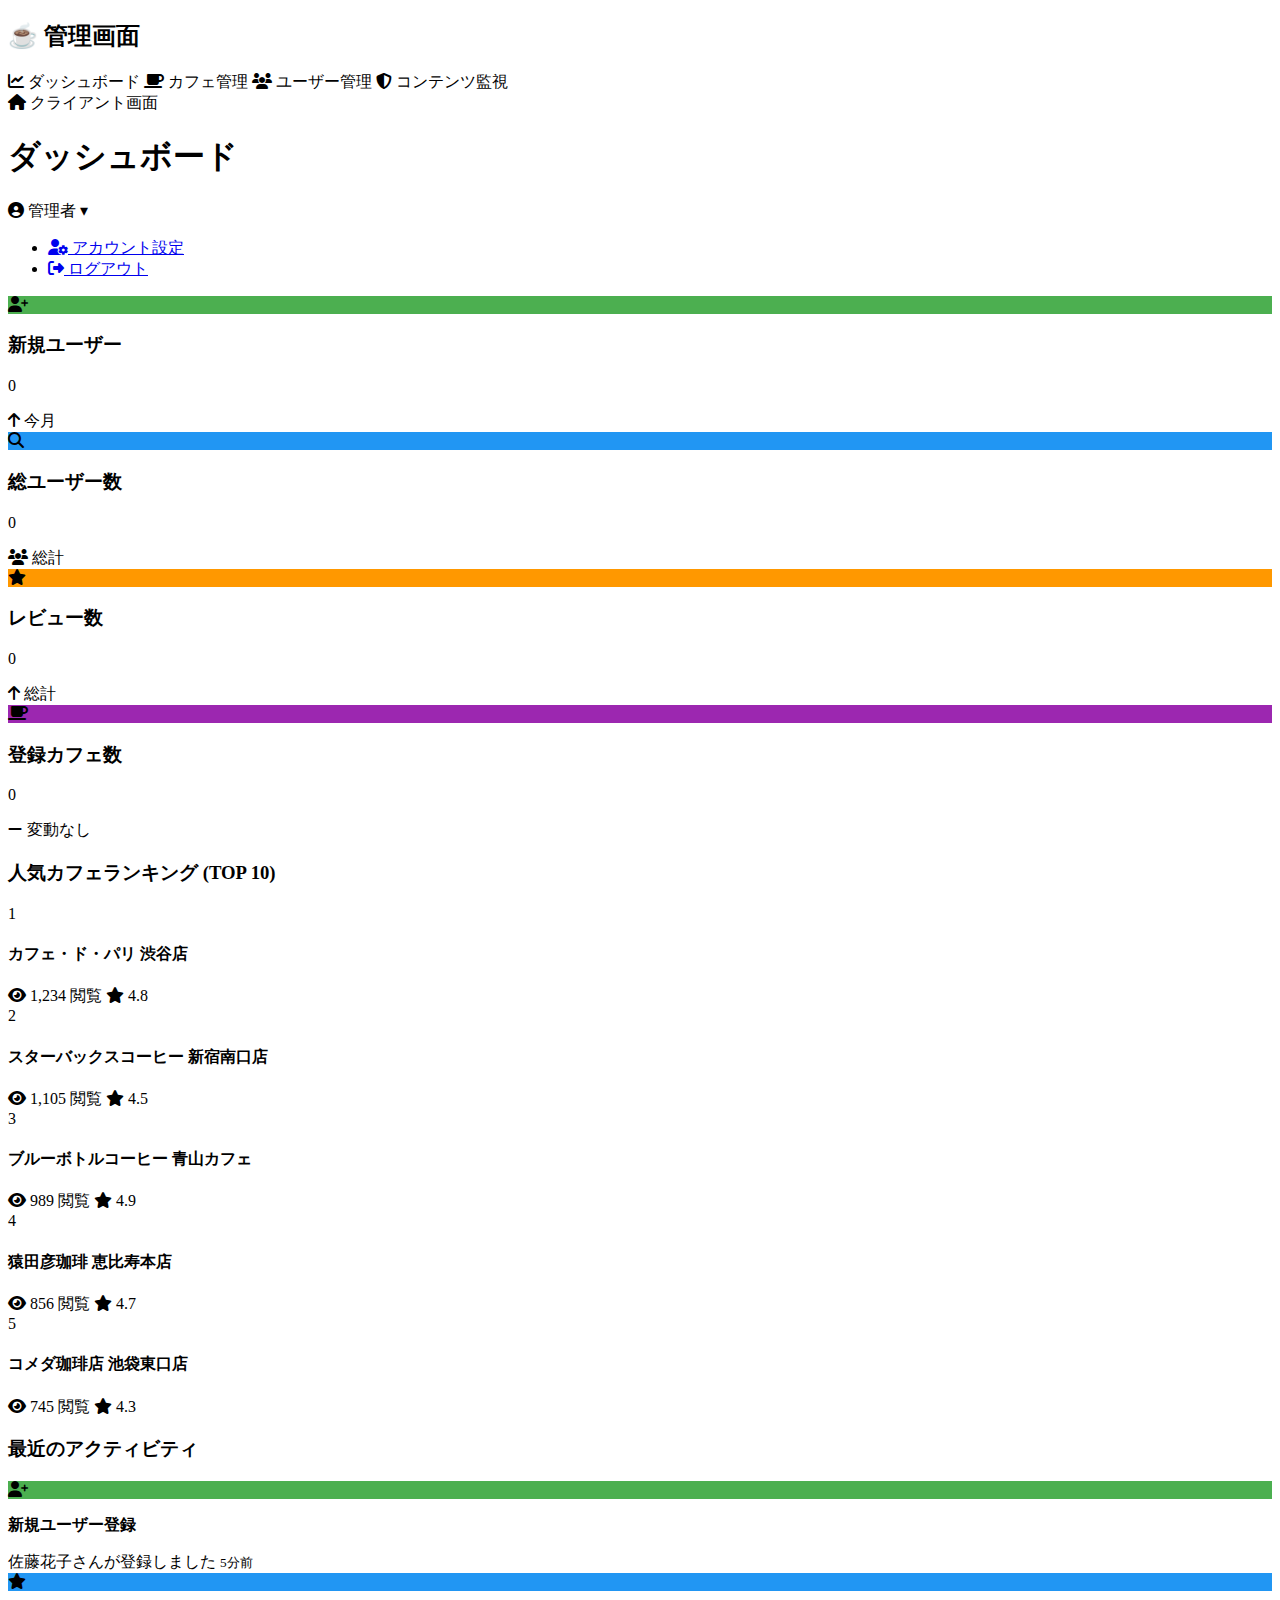
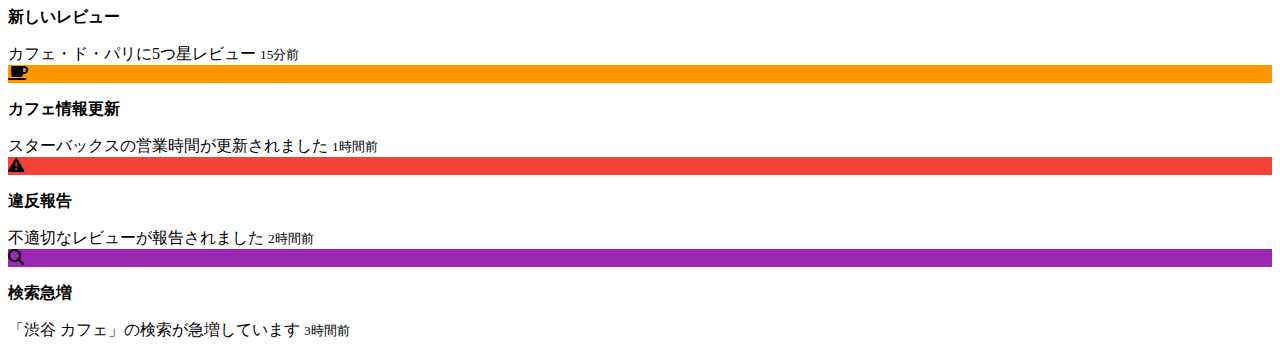
<file: cafe-finder/src/main/resources/templates/admin/index.html>
<!DOCTYPE html>
<html lang="ja" xmlns:th="http://www.thymeleaf.org">
<head>
    <meta charset="UTF-8">
    <meta name="viewport" content="width=device-width, initial-scale=1.0">
    <title>ダッシュボード - カフェファインダー管理画面</title>
    <link rel="stylesheet" th:href="@{/admin/css/admin.css}">
    <link rel="stylesheet" href="https://cdnjs.cloudflare.com/ajax/libs/font-awesome/6.4.0/css/all.min.css">
</head>
<body>
    <div class="admin-container">
        <!-- Sidebar -->
        <aside class="admin-sidebar">
            <div class="sidebar-header">
                <h2>☕ 管理画面</h2>
            </div>
            <nav class="sidebar-nav">
                <a th:href="@{/admin/index}" class="nav-item active">
                    <i class="fas fa-chart-line"></i>
                    <span>ダッシュボード</span>
                </a>
                <a th:href="@{/admin/cafes}" class="nav-item">
                    <i class="fas fa-coffee"></i>
                    <span>カフェ管理</span>
                </a>
                <a th:href="@{/admin/users}" class="nav-item">
                    <i class="fas fa-users"></i>
                    <span>ユーザー管理</span>
                </a>
                <a th:href="@{/admin/reviews}" class="nav-item">
                    <i class="fas fa-shield-alt"></i>
                    <span>コンテンツ監視</span>
                </a>
                <div class="sidebar-divider"></div>
                <a th:href="@{/}" class="nav-item">
                    <i class="fas fa-home"></i>
                    <span>クライアント画面</span>
                </a>
            </nav>
        </aside>

        <!-- Main Content -->
        <main class="admin-main">
            <header class="admin-header">
                <h1>ダッシュボード</h1>
                <div class="admin-user">
                    <i class="fas fa-user-circle"></i>
                    <span>管理者 ▾</span>
                    <ul class="admin-user-dropdown">
                        <li><a href="settings.html"><i class="fas fa-user-cog"></i> アカウント設定</a></li>
                        <li><a href="#" onclick="handleAdminLogout(); return false;"><i class="fas fa-sign-out-alt"></i> ログアウト</a></li>
                    </ul>
                </div>
            </header>

            <div class="admin-content">
                <!-- KPI Cards -->
                <div class="kpi-grid">
                    <div class="kpi-card">
                        <div class="kpi-icon" style="background-color: #4CAF50;">
                            <i class="fas fa-user-plus"></i>
                        </div>
                        <div class="kpi-details">
                            <h3>新規ユーザー</h3>
                            <p class="kpi-value" id="newUsers" th:text="${stats.newUsersThisMonth}">0</p>
                            <span class="kpi-change positive">
                                <i class="fas fa-arrow-up"></i> 今月
                            </span>
                        </div>
                    </div>

                    <div class="kpi-card">
                        <div class="kpi-icon" style="background-color: #2196F3;">
                            <i class="fas fa-search"></i>
                        </div>
                        <div class="kpi-details">
                            <h3>総ユーザー数</h3>
                            <p class="kpi-value" id="totalUsers" th:text="${stats.totalUsers}">0</p>
                            <span class="kpi-change positive">
                                <i class="fas fa-users"></i> 総計
                            </span>
                        </div>
                    </div>

                    <div class="kpi-card">
                        <div class="kpi-icon" style="background-color: #FF9800;">
                            <i class="fas fa-star"></i>
                        </div>
                        <div class="kpi-details">
                            <h3>レビュー数</h3>
                            <p class="kpi-value" id="reviewCount" th:text="${stats.totalReviews}">0</p>
                            <span class="kpi-change positive">
                                <i class="fas fa-arrow-up"></i> 総計
                            </span>
                        </div>
                    </div>

                    <div class="kpi-card">
                        <div class="kpi-icon" style="background-color: #9C27B0;">
                            <i class="fas fa-coffee"></i>
                        </div>
                        <div class="kpi-details">
                            <h3>登録カフェ数</h3>
                            <p class="kpi-value" id="cafeCount" th:text="${stats.totalCafes}">0</p>
                            <span class="kpi-change neutral">
                                <i class="fas fa-minus"></i> 変動なし
                            </span>
                        </div>
                    </div>
                </div>

                <!-- Charts Section -->
                <div class="charts-grid">
                    <div class="chart-card">
                        <h3>人気カフェランキング (TOP 10)</h3>
                        <div class="popular-cafes" id="popularCafes">
                            <div class="popular-cafe-item">
                                <div class="rank">1</div>
                                <div class="cafe-info">
                                    <h4>カフェ・ド・パリ 渋谷店</h4>
                                    <div class="cafe-stats">
                                        <span><i class="fas fa-eye"></i> 1,234 閲覧</span>
                                        <span><i class="fas fa-star"></i> 4.8</span>
                                    </div>
                                </div>
                            </div>
                            <div class="popular-cafe-item">
                                <div class="rank">2</div>
                                <div class="cafe-info">
                                    <h4>スターバックスコーヒー 新宿南口店</h4>
                                    <div class="cafe-stats">
                                        <span><i class="fas fa-eye"></i> 1,105 閲覧</span>
                                        <span><i class="fas fa-star"></i> 4.5</span>
                                    </div>
                                </div>
                            </div>
                            <div class="popular-cafe-item">
                                <div class="rank">3</div>
                                <div class="cafe-info">
                                    <h4>ブルーボトルコーヒー 青山カフェ</h4>
                                    <div class="cafe-stats">
                                        <span><i class="fas fa-eye"></i> 989 閲覧</span>
                                        <span><i class="fas fa-star"></i> 4.9</span>
                                    </div>
                                </div>
                            </div>
                            <div class="popular-cafe-item">
                                <div class="rank">4</div>
                                <div class="cafe-info">
                                    <h4>猿田彦珈琲 恵比寿本店</h4>
                                    <div class="cafe-stats">
                                        <span><i class="fas fa-eye"></i> 856 閲覧</span>
                                        <span><i class="fas fa-star"></i> 4.7</span>
                                    </div>
                                </div>
                            </div>
                            <div class="popular-cafe-item">
                                <div class="rank">5</div>
                                <div class="cafe-info">
                                    <h4>コメダ珈琲店 池袋東口店</h4>
                                    <div class="cafe-stats">
                                        <span><i class="fas fa-eye"></i> 745 閲覧</span>
                                        <span><i class="fas fa-star"></i> 4.3</span>
                                    </div>
                                </div>
                            </div>
                        </div>
                    </div>

                    <div class="chart-card">
                        <h3>最近のアクティビティ</h3>
                        <div class="activity-list" id="recentActivity">
                            <div class="activity-item">
                                <div class="activity-icon" style="background-color: #4CAF50;">
                                    <i class="fas fa-user-plus"></i>
                                </div>
                                <div class="activity-details">
                                    <p><strong>新規ユーザー登録</strong></p>
                                    <span>佐藤花子さんが登録しました</span>
                                    <small>5分前</small>
                                </div>
                            </div>
                            <div class="activity-item">
                                <div class="activity-icon" style="background-color: #2196F3;">
                                    <i class="fas fa-star"></i>
                                </div>
                                <div class="activity-details">
                                    <p><strong>新しいレビュー</strong></p>
                                    <span>カフェ・ド・パリに5つ星レビュー</span>
                                    <small>15分前</small>
                                </div>
                            </div>
                            <div class="activity-item">
                                <div class="activity-icon" style="background-color: #FF9800;">
                                    <i class="fas fa-coffee"></i>
                                </div>
                                <div class="activity-details">
                                    <p><strong>カフェ情報更新</strong></p>
                                    <span>スターバックスの営業時間が更新されました</span>
                                    <small>1時間前</small>
                                </div>
                            </div>
                            <div class="activity-item">
                                <div class="activity-icon" style="background-color: #F44336;">
                                    <i class="fas fa-exclamation-triangle"></i>
                                </div>
                                <div class="activity-details">
                                    <p><strong>違反報告</strong></p>
                                    <span>不適切なレビューが報告されました</span>
                                    <small>2時間前</small>
                                </div>
                            </div>
                            <div class="activity-item">
                                <div class="activity-icon" style="background-color: #9C27B0;">
                                    <i class="fas fa-search"></i>
                                </div>
                                <div class="activity-details">
                                    <p><strong>検索急増</strong></p>
                                    <span>「渋谷 カフェ」の検索が急増しています</span>
                                    <small>3時間前</small>
                                </div>
                            </div>
                        </div>
                    </div>
                </div>
            </div>
        </main>
    </div>

    <script th:src="@{/admin/js/admin.js}"></script>
</body>
</html>
</file>
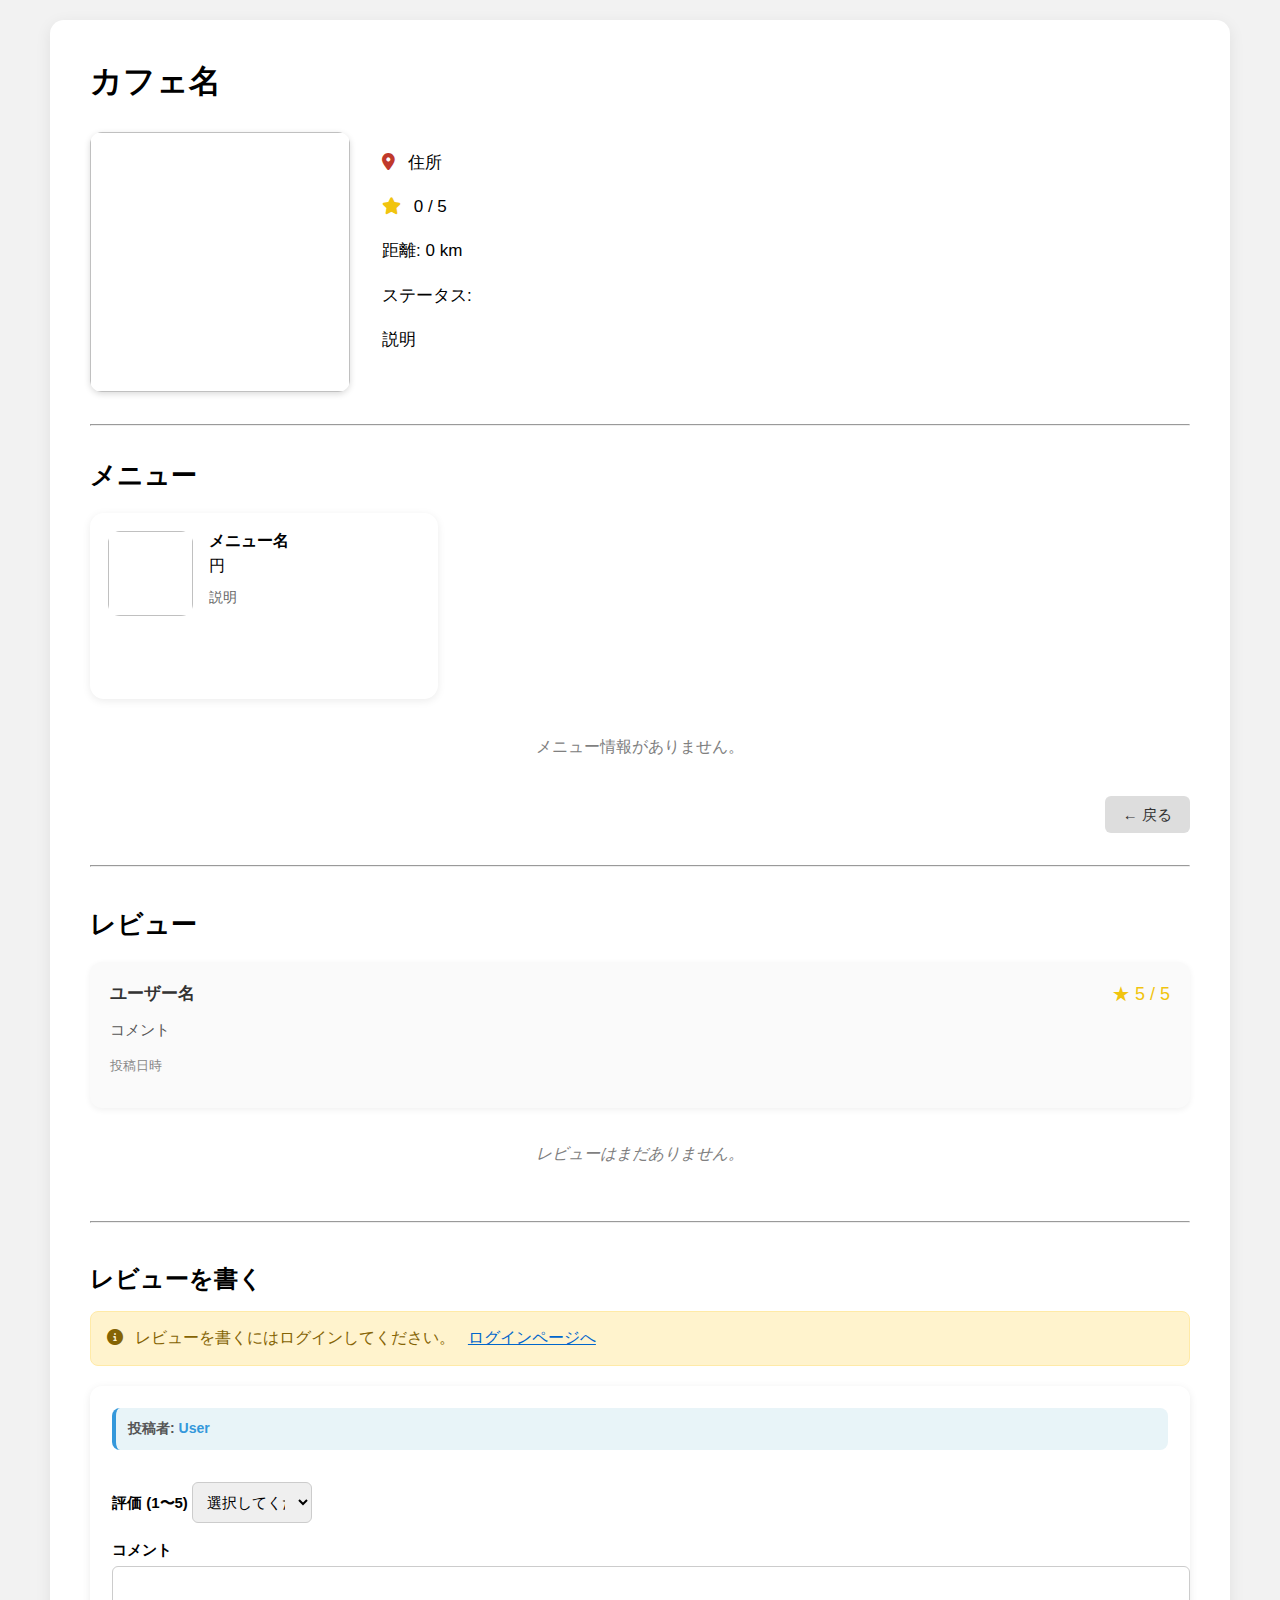
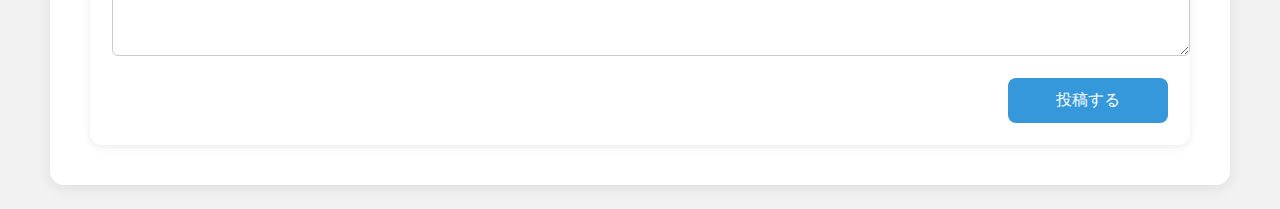
<file: cafe-finder/src/main/resources/templates/details.html>
<!DOCTYPE html>
<html lang="ja" xmlns:th="http://www.thymeleaf.org">
<head>
    <meta charset="UTF-8">
    <meta name="viewport" content="width=device-width, initial-scale=1.0">
    <title>カフェ詳細 - コーヒーファインダー</title>
    <link rel="stylesheet" href="https://cdnjs.cloudflare.com/ajax/libs/font-awesome/6.4.0/css/all.min.css">
</head>

<body style="
    font-family:'Noto Sans JP', sans-serif;
    background:#f2f2f2;
    margin:0;
    padding:20px 0;
">

    <div style="
        max-width:1100px;
        background:white;
        margin:0 auto;
        padding:40px;
        border-radius:14px;
        box-shadow:0 4px 16px rgba(0,0,0,0.08);
    ">

        <!-- Header -->
        <h2 th:text='${cafe.name}'
            style="margin:0 0 28px; font-size:32px; font-weight:600;">
            カフェ名
        </h2>

        <!-- Cafe Info -->
        <div style="display:flex; gap:32px; align-items:flex-start;">

            <img th:src="${cafe.image}" th:alt="${cafe.name}"
                style="
                    width:260px;
                    height:260px;
                    object-fit:cover;
                    border-radius:12px;
                    box-shadow:0 2px 6px rgba(0,0,0,0.15);
                "/>

            <div style="font-size:17px; line-height:1.6;">
                <p><i class="fas fa-map-marker-alt" style="color:#c0392b; margin-right:8px;"></i>
                    <span th:text="${cafe.address}">住所</span>
                </p>

                <p><i class="fas fa-star" style="color:#f1c40f; margin-right:8px;"></i>
                   <span th:text="${cafe.rating}">0</span> / 5
                </p>

                <p>距離: <span th:text="${cafe.distance}">0</span> km</p>

                <p>
                    ステータス:
                    <span th:text="${cafe.status == 'opening' ? '営業中' : (cafe.status == 'closed' ? '閉店' : '不明')}"></span>
                </p>

                <p th:text="${cafe.description}"
                    style="margin-top:14px;">
                    説明
                </p>
            </div>
        </div>

        <hr style="margin:32px 0;">

        <!-- Menu Section -->
        <h3 style="font-size:26px; margin-bottom:20px;">メニュー</h3>

        <!-- MENU GRID -->
        <div style="
            display:grid;
            grid-template-columns: repeat(3, 1fr);
            gap:28px;
        ">

            <!-- MENU ITEM -->
            <div th:each="dish : ${dishes}"
                style="
                    background:white;
                    padding:18px;
                    border-radius:14px;
                    box-shadow:0 2px 8px rgba(0,0,0,0.08);
                    display:flex;
                    flex-direction:row;
                    gap:16px;
                    min-height:150px;
                    transition:0.2s ease;
                "
                onmouseover="this.style.transform='translateY(-4px)'; this.style.boxShadow='0 4px 12px rgba(0,0,0,0.12)'"
                onmouseout="this.style.transform=''; this.style.boxShadow='0 2px 8px rgba(0,0,0,0.08)'"
            >
                
                <!-- IMAGE -->
                <img th:src="${dish.image}" th:alt="${dish.name}"
                    style="
                        width:85px;
                        height:85px;
                        border-radius:12px;
                        object-fit:cover;
                        flex-shrink:0;
                    " />

                <!-- TEXT -->
                <div style="flex:1; display:flex; flex-direction:column;">
                    <div style="margin-bottom:6px;">
                        <strong th:text="${dish.name}"
                            style="font-size:16px; display:block; margin-bottom:4px;">
                            メニュー名
                        </strong>

                        <span th:text="${dish.price}"
                            style="font-size:15px; color:#555;">
                        </span>円
                    </div>

                    <p th:text="${dish.description}"
                        style="
                            margin:4px 0 0;
                            font-size:14px;
                            color:#666;
                            line-height:1.5;
                        ">
                        説明
                    </p>
                </div>
            </div>

            <p th:if="${#lists.isEmpty(dishes)}"
                style="grid-column:1 / span 3; text-align:center; margin-top:10px; color:gray;">
                メニュー情報がありません。
            </p>
        </div>


        <!-- Back button -->
        <div style="text-align:right; margin-top:32px;">
            <a th:href="@{/}"
                style="
                    padding:10px 18px;
                    background:#ddd;
                    border-radius:6px;
                    text-decoration:none;
                    color:#333;
                    font-size:15px;
                "
                onmouseover="this.style.background='#ccc';"
                onmouseout="this.style.background='#ddd';">
                ← 戻る
            </a>
        </div>
        
        <hr style="margin:40px 0;">

        <!-- REVIEW TITLE -->
        <h3 style="font-size:26px; margin-bottom:20px;">レビュー</h3>

        <!-- LIST OF REVIEWS -->
        <div style="display:flex; flex-direction:column; gap:20px;">

            <!-- ONE REVIEW -->
            <div th:each="review : ${reviews}"
                style="
                    background:#fafafa;
                    padding:20px;
                    border-radius:12px;
                    box-shadow:0 2px 6px rgba(0,0,0,0.06);
                ">
                
                <div style="display:flex; justify-content:space-between;">
                    <!-- USERNAME -->
                    <strong style="font-size:17px; color:#333;"
                            th:text="${review.userName}">
                        ユーザー名
                    </strong>

                    <!-- STARS -->
                    <span style="color:#f1c40f; font-size:18px;">
                        ★ <span th:text="${review.star}">5</span> / 5
                    </span>
                </div>

                <!-- CONTENT -->
                <p th:text="${review.content}"
                    style="margin-top:12px; font-size:15px; color:#555; line-height:1.6;">
                    コメント
                </p>

                <!-- DATE -->
                <p th:text="${#temporals.format(review.createdAt, 'yyyy/MM/dd HH:mm')}"
                style="margin-top:8px; font-size:13px; color:#888;">
                    投稿日時
                </p>
            </div>

            <!-- NO REVIEW -->
            <p th:if="${#lists.isEmpty(reviews)}"
                style="text-align:center; color:gray; font-style:italic;">
                レビューはまだありません。
            </p>

        </div>

        <hr style="margin:40px 0;">

        <!-- CREATE REVIEW -->
        <h3 style="font-size:24px; margin-bottom:16px;">レビューを書く</h3>

        <div th:if="!${isLoggedIn}" 
            style="
                background:#fff3cd;
                padding:16px;
                border-radius:8px;
                color:#856404;
                margin-bottom:20px;
                border:1px solid #ffeaa7;
            ">
            <i class="fas fa-info-circle" style="margin-right:8px;"></i>
            レビューを書くにはログインしてください。
            <a href="/login" style="color:#0066cc; text-decoration:underline; margin-left:8px;">ログインページへ</a>
        </div>

        <form th:if="${isLoggedIn}" th:action="@{/cafes/{id}/reviews(id=${cafe.id})}" method="post"
            style="
                background:white;
                padding:22px;
                border-radius:12px;
                box-shadow:0 2px 8px rgba(0,0,0,0.08);
                display:flex;
                flex-direction:column;
                gap:18px;
            ">

            <!-- USER INFO -->
            <div style="
                background:#e8f4f8;
                padding:12px;
                border-radius:8px;
                border-left:4px solid #3498db;
                margin-bottom:8px;
            ">
                <p style="margin:0; font-size:14px; color:#555;">
                    <strong>投稿者:</strong> 
                    <span th:text="${userName}" style="color:#3498db; font-weight:bold;">User</span>
                </p>
            </div>

            <!-- RATING -->
            <div>
                <label style="font-size:15px; font-weight:bold;">評価 (1〜5)</label>
                <select name="star" required
                    style="
                        width:120px; padding:10px;
                        border-radius:6px; border:1px solid #ccc;
                        margin-top:6px; font-size:15px;
                    ">
                    <option value="">選択してください</option>
                    <option value="5">★★★★★ (5)</option>
                    <option value="4">★★★★☆ (4)</option>
                    <option value="3">★★★☆☆ (3)</option>
                    <option value="2">★★☆☆☆ (2)</option>
                    <option value="1">★☆☆☆☆ (1)</option>
                </select>
            </div>

            <!-- COMMENT -->
            <div>
                <label style="font-size:15px; font-weight:bold;">コメント</label>
                <textarea name="content" rows="4" required
                    style="
                        width:100%; padding:10px;
                        border-radius:6px; border:1px solid #ccc;
                        margin-top:6px; font-size:15px;
                        resize:vertical;
                    "></textarea>
            </div>

            <!-- SUBMIT -->
            <button type="submit"
                style="
                    width:160px;
                    padding:12px;
                    background:#3498db;
                    color:white;
                    border:none;
                    border-radius:8px;
                    font-size:16px;
                    cursor:pointer;
                    align-self:flex-end;
                "
                onmouseover="this.style.background='#2980b9'"
                onmouseout="this.style.background='#3498db'">
                投稿する
            </button>

        </form>

    </div>

</body>
</html>
</file>
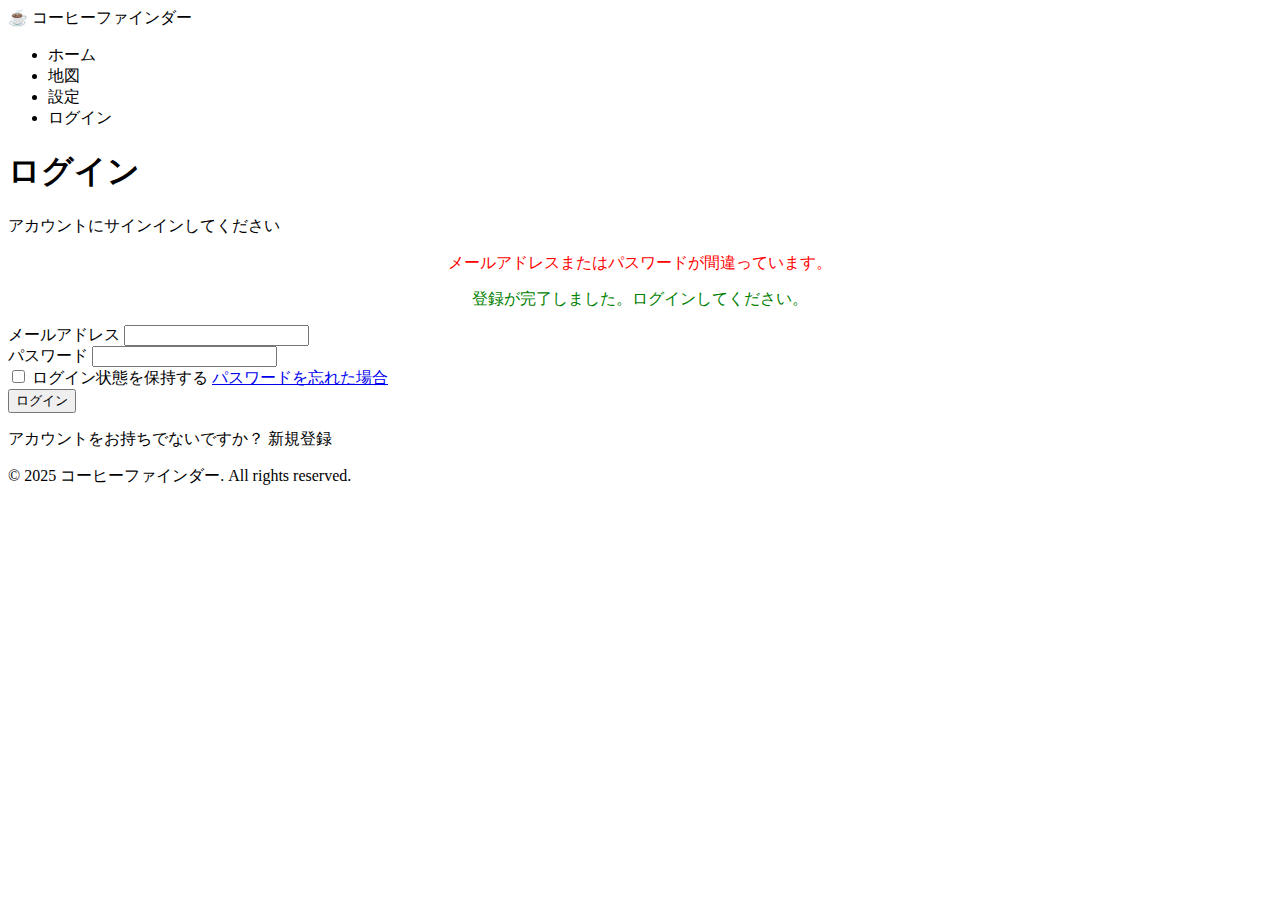
<file: cafe-finder/src/main/resources/templates/login.html>
<!DOCTYPE html>
<html lang="ja" xmlns:th="http://www.thymeleaf.org">
<head>
    <meta charset="UTF-8">
    <meta name="viewport" content="width=device-width, initial-scale=1.0">
    <title>ログイン - コーヒーファインダー</title>
    <link rel="stylesheet" th:href="@{/css/styles.css}">
</head>
<body>
    <nav class="navbar">
        <div class="container">
            <div class="nav-brand">
                <a th:href="@{/}">☕ コーヒーファインダー</a>
            </div>
            <ul class="nav-menu">
                <li><a th:href="@{/}">ホーム</a></li>
                <li><a th:href="@{/map}">地図</a></li>
                <li><a th:href="@{/settings}">設定</a></li>
                <li><a th:href="@{/login}" class="active">ログイン</a></li>
            </ul>
        </div>
    </nav>

    <main class="auth-container">
        <div class="auth-box">
            <h1>ログイン</h1>
            <p class="auth-subtitle">アカウントにサインインしてください</p>

            <div th:if="${param.error}" class="error-message" style="color: red; margin-bottom: 15px; text-align: center;">
                メールアドレスまたはパスワードが間違っています。
            </div>

            <div th:if="${param.success}" class="success-message" style="color: green; margin-bottom: 15px; text-align: center;">
                登録が完了しました。ログインしてください。
            </div>

            <form th:action="@{/login}" method="post">
                <div class="form-group">
                    <label for="email">メールアドレス</label>
                    <input type="email" id="email" name="email" required>
                </div>

                <div class="form-group">
                    <label for="password">パスワード</label>
                    <input type="password" id="password" name="password" required>
                </div>

                <div class="form-group form-group-row">
                    <label class="checkbox-label">
                        <input type="checkbox" id="rememberMe" name="remember-me">
                        ログイン状態を保持する
                    </label>
                    <a href="#" class="forgot-password-link">パスワードを忘れた場合</a>
                </div>

                <button type="submit" class="btn-primary">ログイン</button>
            </form>

            <div class="auth-footer">
                <p>アカウントをお持ちでないですか？ <a th:href="@{/register}">新規登録</a></p>
            </div>
        </div>
    </main>

    <footer class="footer">
        <div class="container">
            <p>&copy; 2025 コーヒーファインダー. All rights reserved.</p>
        </div>
    </footer>
</body>
</html>
</file>
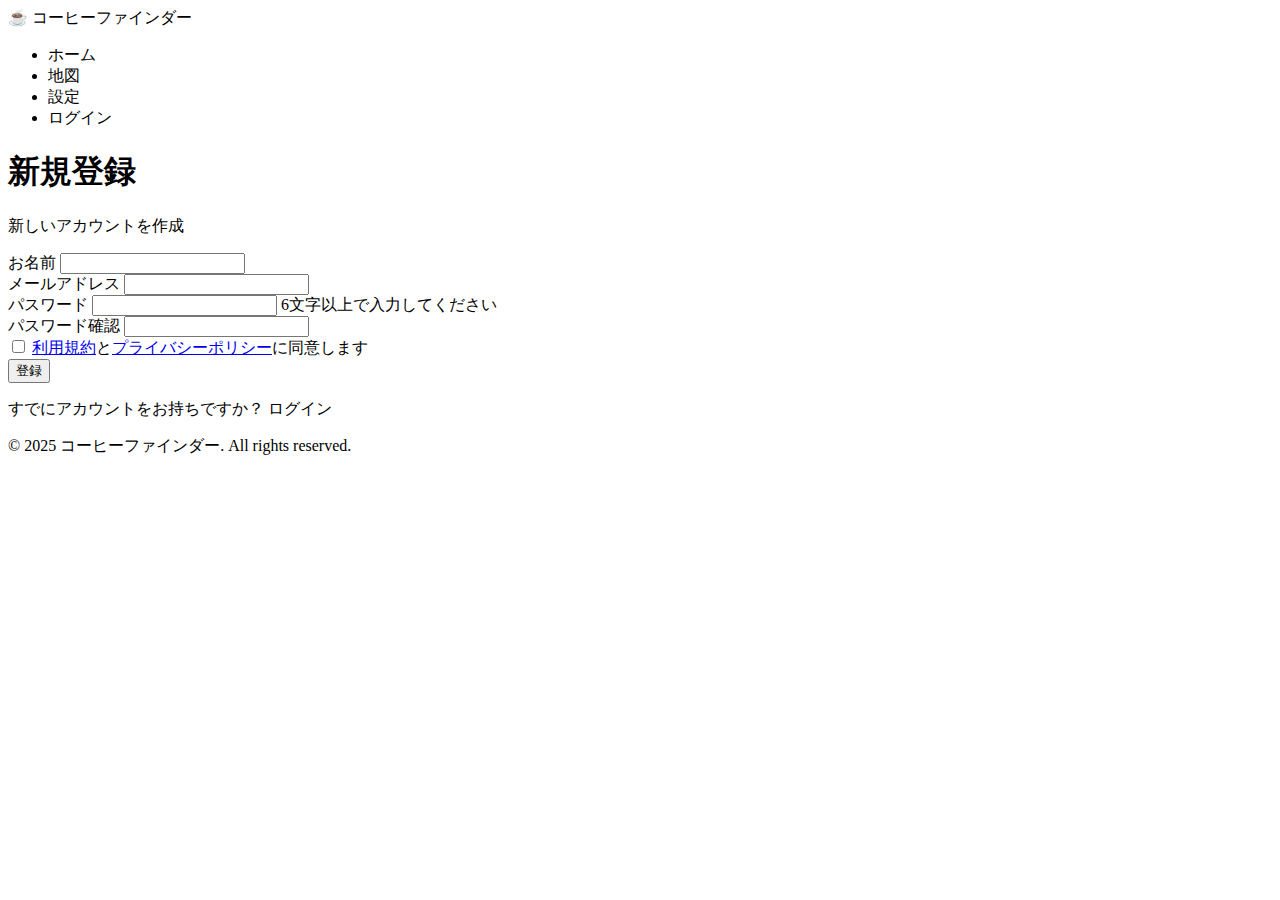
<file: cafe-finder/src/main/resources/templates/register.html>
<!DOCTYPE html>
<html lang="ja" xmlns:th="http://www.thymeleaf.org">
<head>
    <meta charset="UTF-8">
    <meta name="viewport" content="width=device-width, initial-scale=1.0">
    <title>新規登録 - コーヒーファインダー</title>
    <link rel="stylesheet" th:href="@{/css/styles.css}">
</head>
<body>
    <nav class="navbar">
        <div class="container">
            <div class="nav-brand">
                <a th:href="@{/}">☕ コーヒーファインダー</a>
            </div>
            <ul class="nav-menu">
                <li><a th:href="@{/}">ホーム</a></li>
                <li><a th:href="@{/map}">地図</a></li>
                <li><a th:href="@{/settings}">設定</a></li>
                <li><a th:href="@{/login}">ログイン</a></li>
            </ul>
        </div>
    </nav>

    <main class="auth-container">
        <div class="auth-box">
            <h1>新規登録</h1>
            <p class="auth-subtitle">新しいアカウントを作成</p>

            <div th:if="${error}" class="error-message" style="color: red; margin-bottom: 15px; text-align: center;">
                <p th:text="${error}"></p>
            </div>

            <form th:action="@{/register}" th:object="${user}" method="post">
                
                <div class="form-group">
                    <label for="name">お名前</label>
                    <input type="text" id="name" th:field="*{name}" required>
                </div>

                <div class="form-group">
                    <label for="email">メールアドレス</label>
                    <input type="email" id="email" th:field="*{email}" required>
                </div>

                <div class="form-group">
                    <label for="password">パスワード</label>
                    <input type="password" id="password" th:field="*{password}" required minlength="6">
                    <span class="helper-text">6文字以上で入力してください</span>
                </div>

                <div class="form-group">
                    <label for="confirmPassword">パスワード確認</label>
                    <input type="password" id="confirmPassword" name="confirmPassword" required>
                </div>

                <div class="form-group">
                    <label class="checkbox-label">
                        <input type="checkbox" id="agreeTerms" required>
                        <a href="#">利用規約</a>と<a href="#">プライバシーポリシー</a>に同意します
                    </label>
                </div>

                <button type="submit" class="btn-primary">登録</button>
            </form>

            <div class="auth-footer">
                <p>すでにアカウントをお持ちですか？ <a th:href="@{/login}">ログイン</a></p>
            </div>
        </div>
    </main>

    <footer class="footer">
        <div class="container">
            <p>&copy; 2025 コーヒーファインダー. All rights reserved.</p>
        </div>
    </footer>

<script>
        document.querySelector('form').addEventListener('submit', function(e) {
            var pass = document.getElementById('password').value;
            var confirm = document.getElementById('confirmPassword').value;
            
            // Xóa thông báo lỗi cũ (nếu có)
            var errorSpan = document.getElementById('confirmPasswordError');
            if(errorSpan) errorSpan.textContent = "";

            if (pass !== confirm) {
                e.preventDefault(); // Chặn gửi form
                // Hiển thị lỗi (bạn có thể dùng alert hoặc gán text vào thẻ span lỗi)
                if(errorSpan) {
                    errorSpan.textContent = "Mật khẩu xác nhận không khớp!";
                    errorSpan.style.color = "red";
                } else {
                    alert('Mật khẩu xác nhận không khớp!');
                }
            }
        });
    </script>
    </body>
</html>
</file>
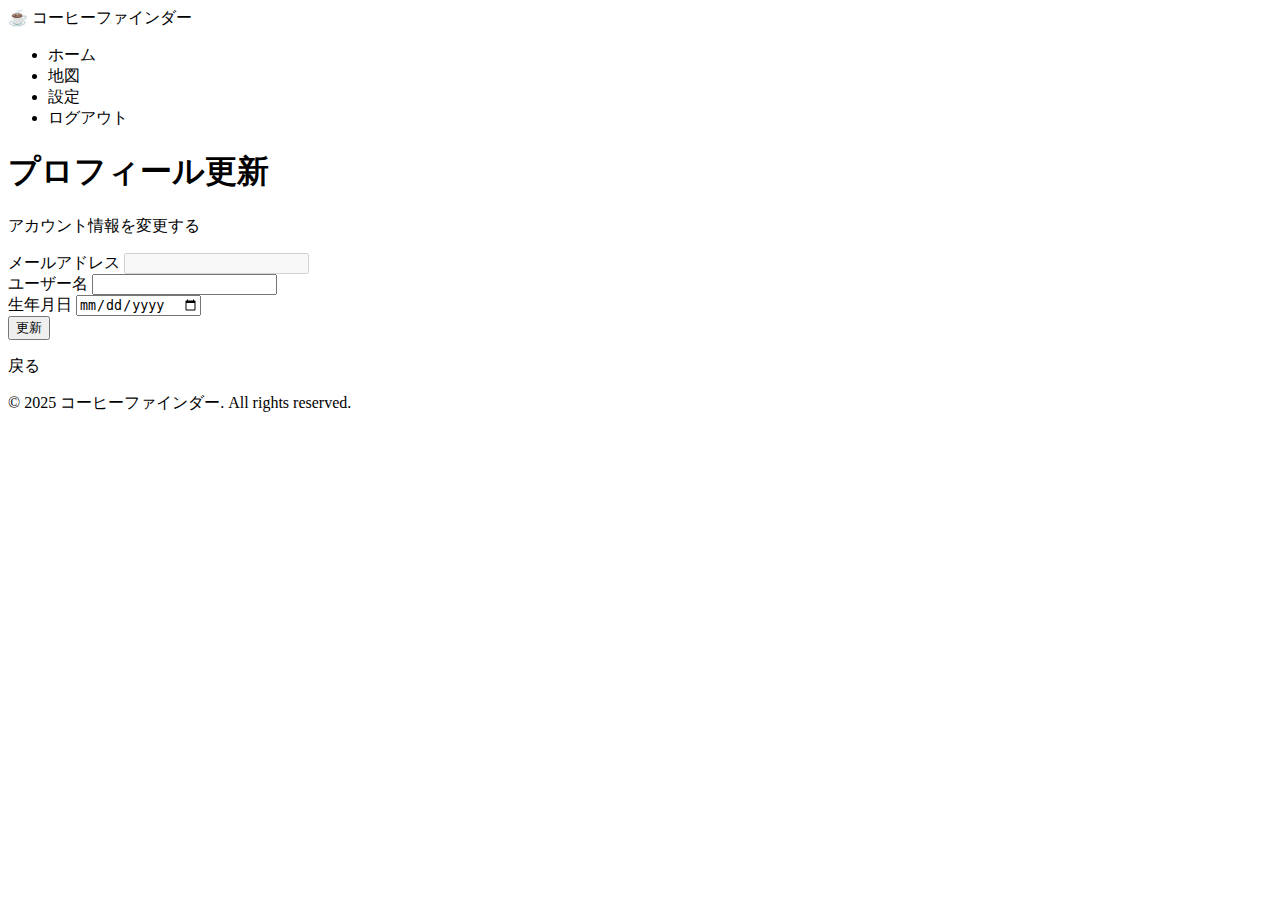
<file: cafe-finder/src/main/resources/templates/update.html>
<!DOCTYPE html>
<html lang="ja" xmlns:th="http://www.thymeleaf.org">
<head>
    <meta charset="UTF-8">
    <meta name="viewport" content="width=device-width, initial-scale=1.0">
    <title>プロフィール更新 - コーヒーファインダー</title>
    <link rel="stylesheet" th:href="@{/css/styles.css}">
</head>
<body>
<nav class="navbar">
    <div class="container">
        <div class="nav-brand">
            <a th:href="@{/}">☕ コーヒーファインダー</a>
        </div>
        <ul class="nav-menu">
            <li><a th:href="@{/}">ホーム</a></li>
            <li><a th:href="@{/map}">地図</a></li>
            <li><a th:href="@{/settings}">設定</a></li>
            <li><a th:href="@{/logout}">ログアウト</a></li>
        </ul>
    </div>
</nav>

<main class="auth-container">
    <div class="auth-box">
        <h1>プロフィール更新</h1>
        <p class="auth-subtitle">アカウント情報を変更する</p>

        <!-- Hiển thị lỗi từ backend -->
        <div th:if="${error}" class="error-message" style="color: red; margin-bottom: 15px; text-align: center;">
            <p th:text="${error}"></p>
        </div>

        <!-- Form UPDATE -->
        <form th:action="@{/update}" th:object="${userUpdateRequest}" method="post">
            <input type="hidden" name="_method" value="put"/> <!-- Cho phép dùng PUT -->

            <div class="form-group">
                <label for="email">メールアドレス</label>
                <input type="email" id="email" th:value="${email}" disabled>
            </div>

            <div class="form-group">
                <label for="name">ユーザー名</label>
                <input type="text" id="name" th:field="*{name}" required>
            </div>

            <div class="form-group">
                <label for="dob">生年月日</label>
                <input type="date" id="dob" th:field="*{dob}" required>
            </div>

            <button type="submit" class="btn-primary">更新</button>
        </form>

        <div class="auth-footer">
            <p><a th:href="@{/}">戻る</a></p>
        </div>
    </div>
</main>

<footer class="footer">
    <div class="container">
        <p>&copy; 2025 コーヒーファインダー. All rights reserved.</p>
    </div>
</footer>

</body>
</html>
</file>
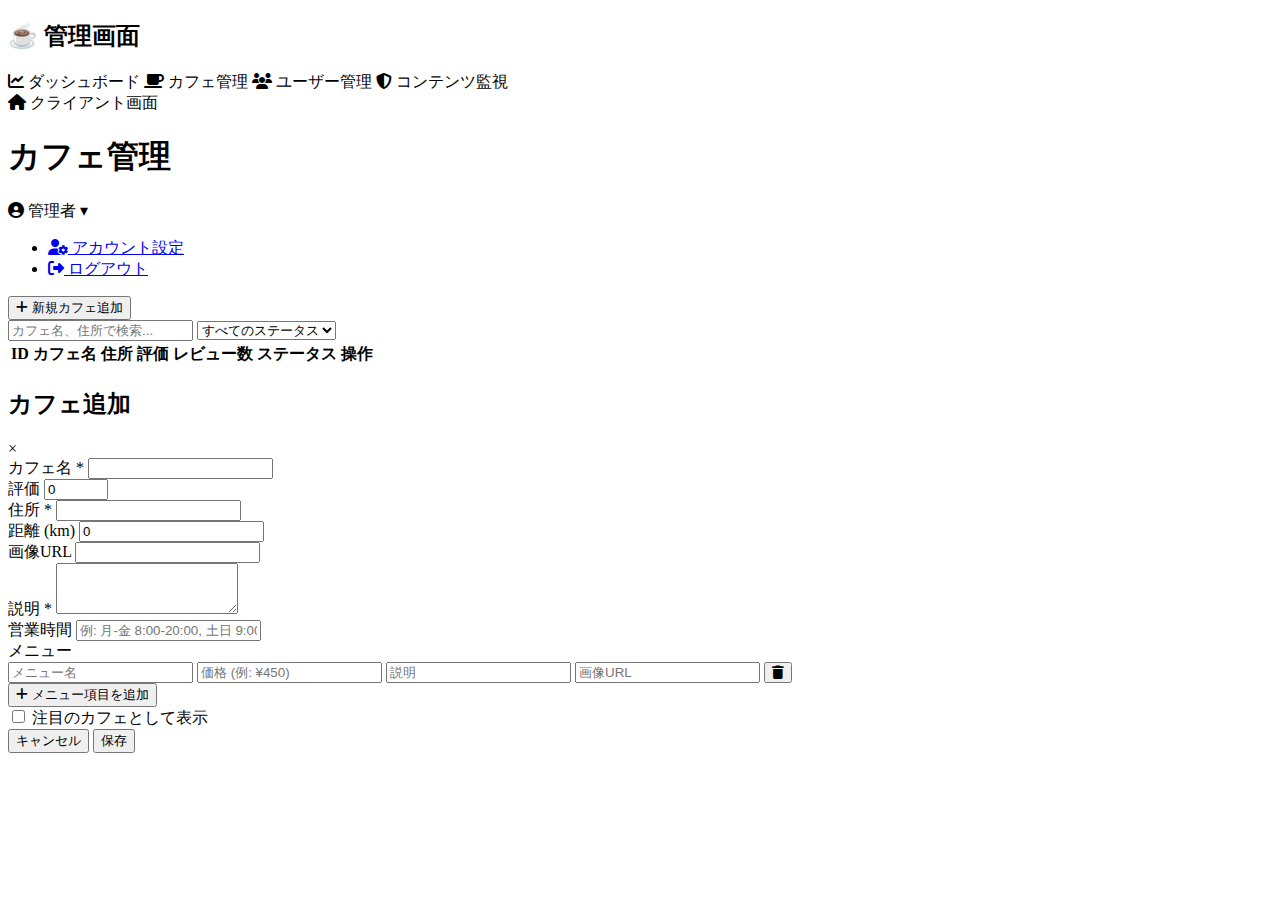
<file: cafe-finder/src/main/resources/templates/admin/cafe.html>
<!DOCTYPE html>
<html lang="ja" xmlns:th="http://www.thymeleaf.org">
<head>
    <meta charset="UTF-8">
    <meta name="viewport" content="width=device-width, initial-scale=1.0">
    <title>カフェ管理 - カフェファインダー管理画面</title>
    <link rel="stylesheet" th:href="@{/admin/css/admin.css}">
    <link rel="stylesheet" href="https://cdnjs.cloudflare.com/ajax/libs/font-awesome/6.4.0/css/all.min.css">
</head>
<body>
    <div class="admin-container">
        <!-- Sidebar -->
        <aside class="admin-sidebar">
            <div class="sidebar-header">
                <h2>☕ 管理画面</h2>
            </div>
            <nav class="sidebar-nav">
                <a th:href="@{/admin/index}" class="nav-item">
                    <i class="fas fa-chart-line"></i>
                    <span>ダッシュボード</span>
                </a>
                <a th:href="@{/admin/cafes}" class="nav-item active">
                    <i class="fas fa-coffee"></i>
                    <span>カフェ管理</span>
                </a>
                <a th:href="@{/admin/users}" class="nav-item">
                    <i class="fas fa-users"></i>
                    <span>ユーザー管理</span>
                </a>
                <a th:href="@{/admin/reviews}" class="nav-item">
                    <i class="fas fa-shield-alt"></i>
                    <span>コンテンツ監視</span>
                </a>
                <div class="sidebar-divider"></div>
                <a th:href="@{/}" class="nav-item">
                    <i class="fas fa-home"></i>
                    <span>クライアント画面</span>
                </a>
            </nav>
        </aside>

        <!-- Main Content -->
        <main class="admin-main">
            <header class="admin-header">
                <h1>カフェ管理</h1>
                <div class="admin-user">
                    <i class="fas fa-user-circle"></i>
                    <span>管理者 ▾</span>
                    <ul class="admin-user-dropdown">
                        <li><a href="settings.html"><i class="fas fa-user-cog"></i> アカウント設定</a></li>
                        <li><a href="#" onclick="handleAdminLogout(); return false;"><i class="fas fa-sign-out-alt"></i> ログアウト</a></li>
                    </ul>
                </div>
            </header>

            <div class="admin-content">
                <!-- Action Bar -->
                <div class="action-bar">
                    <button class="btn-primary" onclick="openAddCafeModal()">
                        <i class="fas fa-plus"></i> 新規カフェ追加
                    </button>
                    <div class="search-filter">
                        <input type="text" id="cafeSearch" placeholder="カフェ名、住所で検索..." onkeyup="filterCafes()">
                        <select id="cafeStatusFilter" onchange="filterCafes()">
                            <option value="">すべてのステータス</option>
                            <option value="opening">営業中</option>
                            <option value="closed">閉店</option>
                        </select>
                    </div>
                </div>

                <!-- Cafe Table -->
                <div class="data-table-container">
                    <table class="data-table" id="cafeTable">
                        <thead>
                            <tr>
                                <th>ID</th>
                                <th>カフェ名</th>
                                <th>住所</th>
                                <th>評価</th>
                                <th>レビュー数</th>
                                <th>ステータス</th>
                                <th>操作</th>
                            </tr>
                        </thead>
                        <tbody id="cafeTableBody">
                            <!-- Data will be loaded here -->
                        </tbody>
                    </table>
                </div>
            </div>
        </main>
    </div>

    <!-- Add/Edit Cafe Modal -->
    <div id="cafeModal" class="modal">
        <div class="modal-content modal-large">
            <div class="modal-header">
                <h2 id="modalTitle">カフェ追加</h2>
                <span class="modal-close" onclick="closeCafeModal()">&times;</span>
            </div>
            <form id="cafeForm" onsubmit="saveCafe(event)">
                <div class="form-grid">
                    <div class="form-group">
                        <label for="cafeName">カフェ名 <span class="required">*</span></label>
                        <input type="text" id="cafeName" required>
                    </div>
                    
                    <div class="form-group">
                        <label for="cafeRating">評価</label>
                        <input type="number" id="cafeRating" min="0" max="5" step="0.1" value="0">
                    </div>
                </div>

                <div class="form-group">
                    <label for="cafeAddress">住所 <span class="required">*</span></label>
                    <input type="text" id="cafeAddress" required>
                </div>

                <div class="form-grid">
                    <div class="form-group">
                        <label for="cafeDistance">距離 (km)</label>
                        <input type="number" id="cafeDistance" step="0.1" value="0">
                    </div>
                    
                    <div class="form-group">
                        <label for="cafeImage">画像URL</label>
                        <input type="url" id="cafeImage">
                    </div>
                </div>

                <div class="form-group">
                    <label for="cafeDescription">説明 <span class="required">*</span></label>
                    <textarea id="cafeDescription" rows="3" required></textarea>
                </div>

                <div class="form-group">
                    <label for="cafeHours">営業時間</label>
                    <input type="text" id="cafeHours" placeholder="例: 月-金 8:00-20:00, 土日 9:00-21:00">
                </div>

                <div class="form-group">
                    <label>メニュー</label>
                    <div id="menuItems">
                        <div class="menu-item-row">
                            <input type="text" placeholder="メニュー名" class="menu-name">
                            <input type="text" placeholder="価格 (例: ¥450)" class="menu-price">
                            <input type="text" placeholder="説明" class="menu-description">
                            <input type="text" placeholder="画像URL" class="menu-image">
                            <button type="button" class="btn-icon" onclick="removeMenuItem(this)">
                                <i class="fas fa-trash"></i>
                            </button>
                        </div>
                    </div>
                    <button type="button" class="btn-secondary btn-sm" onclick="addMenuItem()">
                        <i class="fas fa-plus"></i> メニュー項目を追加
                    </button>
                </div>

                <div class="form-group">
                    <label class="checkbox-label">
                        <input type="checkbox" id="cafeFeatured">
                        注目のカフェとして表示
                    </label>
                </div>

                <div class="modal-footer">
                    <button type="button" class="btn-secondary" onclick="closeCafeModal()">キャンセル</button>
                    <button type="submit" class="btn-primary">保存</button>
                </div>
            </form>
        </div>
    </div>

    <script th:src="@{/admin/js/admin.js}"></script>
    <script th:src="@{/admin/js/cafe.js}"></script>
</body>
</html>
</file>
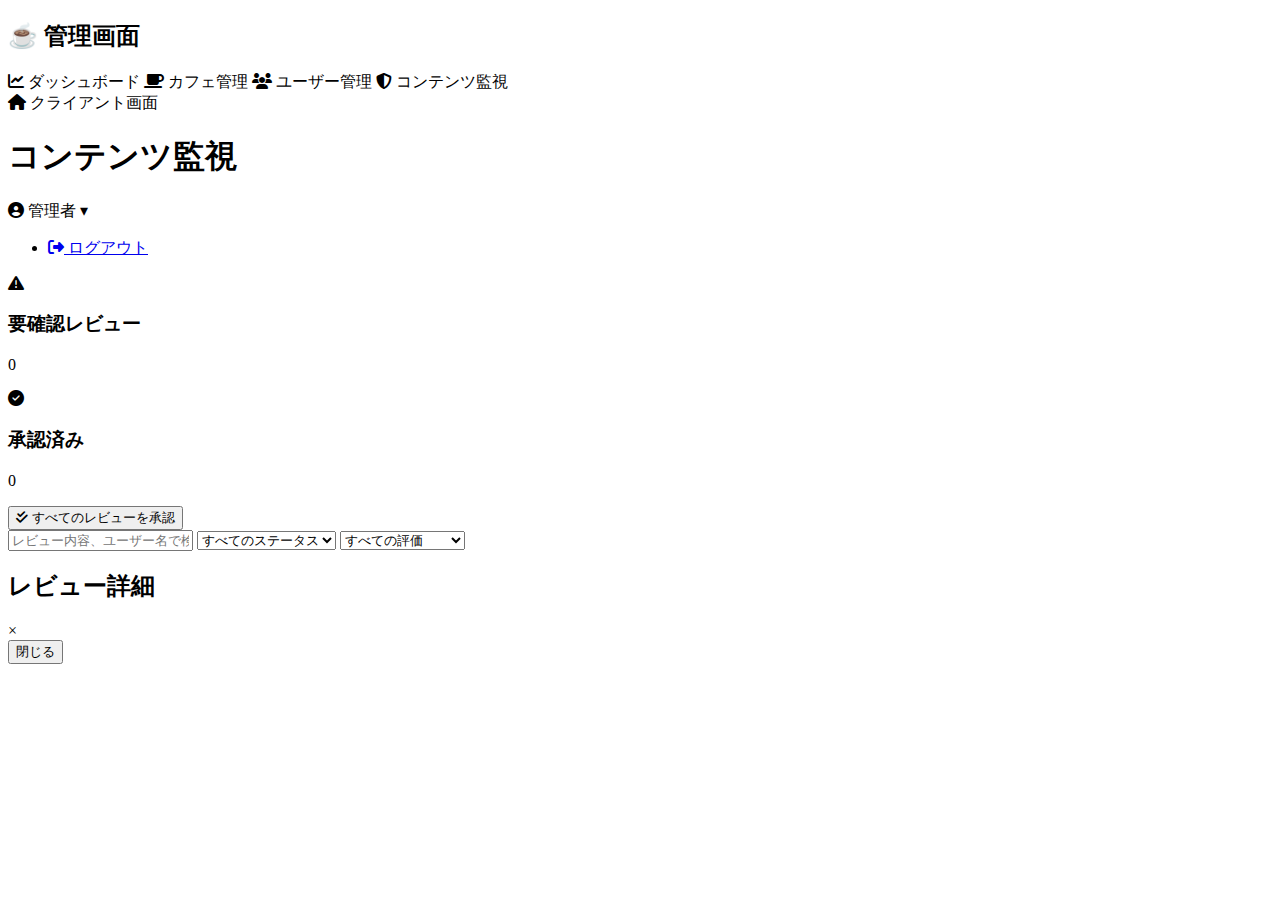
<file: cafe-finder/src/main/resources/templates/admin/review.html>
<!DOCTYPE html>
<html lang="ja" xmlns:th="http://www.thymeleaf.org">
<head>
    <meta charset="UTF-8">
    <meta name="viewport" content="width=device-width, initial-scale=1.0">
    <meta name="_csrf" th:content="${_csrf.token}"/>
    <meta name="_csrf_header" th:content="${_csrf.headerName}"/>
    <title>コンテンツ監視 - カフェファインダー管理画面</title>
    <link rel="stylesheet" th:href="@{/admin/css/admin.css}">
    <link rel="stylesheet" href="https://cdnjs.cloudflare.com/ajax/libs/font-awesome/6.4.0/css/all.min.css">
    <style>
        /* Fix dropdown hover stability */
        .admin-user {
            position: relative;
        }
        .admin-user::after {
            content: '';
            position: absolute;
            top: 100%;
            left: 0;
            width: 100%;
            height: 20px; /* Bridge gap */
        }
        .admin-user:hover .admin-user-dropdown {
            display: block;
        }
    </style>
</head>
<body>
    <div class="admin-container">
        <!-- Sidebar -->
        <aside class="admin-sidebar">
            <div class="sidebar-header">
                <h2>☕ 管理画面</h2>
            </div>
            <nav class="sidebar-nav">
                <a th:href="@{/admin/index}" class="nav-item">
                    <i class="fas fa-chart-line"></i>
                    <span>ダッシュボード</span>
                </a>
                <a th:href="@{/admin/cafes}" class="nav-item">
                    <i class="fas fa-coffee"></i>
                    <span>カフェ管理</span>
                </a>
                <a th:href="@{/admin/users}" class="nav-item">
                    <i class="fas fa-users"></i>
                    <span>ユーザー管理</span>
                </a>
                <a th:href="@{/admin/reviews}" class="nav-item active">
                    <i class="fas fa-shield-alt"></i>
                    <span>コンテンツ監視</span>
                </a>
                <div class="sidebar-divider"></div>
                <a th:href="@{/}" class="nav-item">
                    <i class="fas fa-home"></i>
                    <span>クライアント画面</span>
                </a>
            </nav>
        </aside>

        <!-- Main Content -->
        <main class="admin-main">
            <header class="admin-header">
                <h1>コンテンツ監視</h1>
                <div class="admin-user">
                    <i class="fas fa-user-circle"></i>
                    <span>管理者 ▾</span>
                    <ul class="admin-user-dropdown">
                        <li>
                            <form th:action="@{/logout}" method="post" id="adminLogoutForm" style="display: none;"></form>
                            <a href="#" onclick="document.getElementById('adminLogoutForm').submit(); return false;"><i class="fas fa-sign-out-alt"></i> ログアウト</a>
                        </li>
                    </ul>
                </div>
            </header>

            <div class="admin-content">
                <!-- Stats Cards -->
                <div class="stats-row">
                    <div class="stat-card alert">
                        <i class="fas fa-exclamation-triangle"></i>
                        <div>
                            <h3>要確認レビュー</h3>
                            <p class="stat-value" id="pendingReviewsCount" th:text="${pendingReviews}">0</p>
                        </div>
                    </div>
                    <div class="stat-card success">
                        <i class="fas fa-check-circle"></i>
                        <div>
                            <h3>承認済み</h3>
                            <p class="stat-value" id="publishedReviewsCount" th:text="${publishedReviews}">0</p>
                        </div>
                    </div>
                </div>

                <!-- Action Bar -->
                <div class="action-bar">
                    <button class="btn-primary" onclick="approveAllPendingReviews()">
                        <i class="fas fa-check-double"></i> すべてのレビューを承認
                    </button>
                    <div class="search-filter">
                        <input type="text" id="reviewSearch" placeholder="レビュー内容、ユーザー名で検索..." onkeyup="filterReviews()">
                        <select id="reviewStatusFilter" onchange="filterReviews()">
                            <option value="">すべてのステータス</option>
                            <option value="pending">要確認</option>
                            <option value="published">承認済み</option>
                        </select>
                        <select id="reviewRatingFilter" onchange="filterReviews()">
                            <option value="">すべての評価</option>
                            <option value="5">★★★★★ 5つ星</option>
                            <option value="4">★★★★ 4つ星</option>
                            <option value="3">★★★ 3つ星</option>
                            <option value="2">★★ 2つ星</option>
                            <option value="1">★ 1つ星</option>
                        </select>
                    </div>
                </div>

                <!-- Review List -->
                <div class="content-monitoring-list" id="reviewList">
                    <!-- Reviews will be loaded here -->
                </div>
            </div>
        </main>
    </div>

    <!-- Review Detail Modal -->
    <div id="reviewModal" class="modal">
        <div class="modal-content">
            <div class="modal-header">
                <h2>レビュー詳細</h2>
                <span class="modal-close" onclick="closeReviewModal()">&times;</span>
            </div>
            <div id="reviewDetailContent">
                <!-- Review details will be loaded here -->
            </div>
            <div class="modal-footer">
                <button type="button" class="btn-secondary" onclick="closeReviewModal()">閉じる</button>
            </div>
        </div>
    </div>

    <script th:src="@{/admin/js/admin.js}"></script>
    <script th:src="@{/admin/js/review.js}"></script>
</body>
</html>
</file>
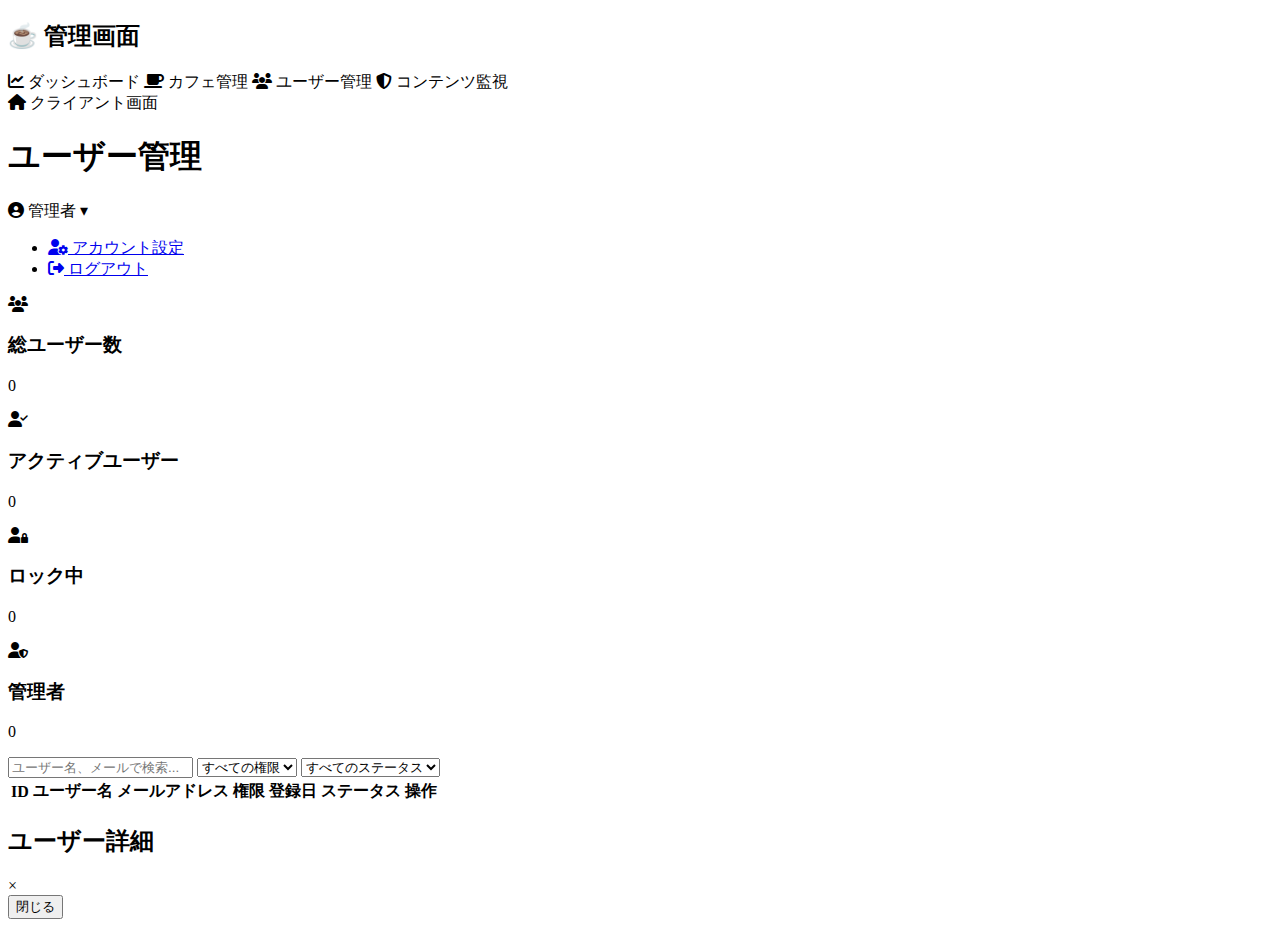
<file: cafe-finder/src/main/resources/templates/admin/user.html>
<!DOCTYPE html>
<html lang="ja" xmlns:th="http://www.thymeleaf.org">
<head>
    <meta charset="UTF-8">
    <meta name="viewport" content="width=device-width, initial-scale=1.0">
    <title>ユーザー管理 - カフェファインダー管理画面</title>
    <link rel="stylesheet" th:href="@{/admin/css/admin.css}">
    <link rel="stylesheet" href="https://cdnjs.cloudflare.com/ajax/libs/font-awesome/6.4.0/css/all.min.css">
</head>
<body>
    <div class="admin-container">
        <!-- Sidebar -->
        <aside class="admin-sidebar">
            <div class="sidebar-header">
                <h2>☕ 管理画面</h2>
            </div>
            <nav class="sidebar-nav">
                <a th:href="@{/admin/index}" class="nav-item">
                    <i class="fas fa-chart-line"></i>
                    <span>ダッシュボード</span>
                </a>
                <a th:href="@{/admin/cafes}" class="nav-item">
                    <i class="fas fa-coffee"></i>
                    <span>カフェ管理</span>
                </a>
                <a th:href="@{/admin/users}" class="nav-item active">
                    <i class="fas fa-users"></i>
                    <span>ユーザー管理</span>
                </a>
                <a th:href="@{/admin/reviews}" class="nav-item">
                    <i class="fas fa-shield-alt"></i>
                    <span>コンテンツ監視</span>
                </a>
                <div class="sidebar-divider"></div>
                <a th:href="@{/}" class="nav-item">
                    <i class="fas fa-home"></i>
                    <span>クライアント画面</span>
                </a>
            </nav>
        </aside>

        <!-- Main Content -->
        <main class="admin-main">
            <header class="admin-header">
                <h1>ユーザー管理</h1>
                <div class="admin-user">
                    <i class="fas fa-user-circle"></i>
                    <span>管理者 ▾</span>
                    <ul class="admin-user-dropdown">
                        <li><a href="settings.html"><i class="fas fa-user-cog"></i> アカウント設定</a></li>
                        <li><a href="#" onclick="handleAdminLogout(); return false;"><i class="fas fa-sign-out-alt"></i> ログアウト</a></li>
                    </ul>
                </div>
            </header>

            <div class="admin-content">
                <!-- Stats Cards -->
                <div class="stats-row">
                    <div class="stat-card">
                        <i class="fas fa-users"></i>
                        <div>
                            <h3>総ユーザー数</h3>
                            <p class="stat-value" th:text="${totalUsers}">0</p>
                        </div>
                    </div>
                    <div class="stat-card">
                        <i class="fas fa-user-check"></i>
                        <div>
                            <h3>アクティブユーザー</h3>
                            <p class="stat-value" th:text="${activeUsers}">0</p>
                        </div>
                    </div>
                    <div class="stat-card">
                        <i class="fas fa-user-lock"></i>
                        <div>
                            <h3>ロック中</h3>
                            <p class="stat-value" th:text="${bannedUsers}">0</p>
                        </div>
                    </div>
                    <div class="stat-card">
                        <i class="fas fa-user-shield"></i>
                        <div>
                            <h3>管理者</h3>
                            <p class="stat-value" th:text="${adminUsers}">0</p>
                        </div>
                    </div>
                </div>

                <!-- Action Bar -->
                <div class="action-bar">
                    <div class="search-filter">
                        <input type="text" id="userSearch" placeholder="ユーザー名、メールで検索..." onkeyup="filterUsers()">
                        <select id="userRoleFilter" onchange="filterUsers()">
                            <option value="">すべての権限</option>
                            <option value="admin">管理者</option>
                            <option value="customer">一般ユーザー</option>
                        </select>
                        <select id="userStatusFilter" onchange="filterUsers()">
                            <option value="">すべてのステータス</option>
                            <option value="active">アクティブ</option>
                            <option value="banned">ロック中</option>
                        </select>
                    </div>
                </div>

                <!-- User Table -->
                <div class="data-table-container">
                    <table class="data-table" id="userTable">
                        <thead>
                            <tr>
                                <th>ID</th>
                                <th>ユーザー名</th>
                                <th>メールアドレス</th>
                                <th>権限</th>
                                <th>登録日</th>
                                <th>ステータス</th>
                                <th>操作</th>
                            </tr>
                        </thead>
                        <tbody id="userTableBody">
                            <!-- Data will be loaded here -->
                        </tbody>
                    </table>
                </div>
            </div>
        </main>
    </div>

    <!-- User Detail Modal -->
    <div id="userModal" class="modal">
        <div class="modal-content">
            <div class="modal-header">
                <h2>ユーザー詳細</h2>
                <span class="modal-close" onclick="closeUserModal()">&times;</span>
            </div>
            <div class="user-detail" id="userDetailContent">
                <!-- User details will be loaded here -->
            </div>
            <div class="modal-footer">
                <button type="button" class="btn-secondary" onclick="closeUserModal()">閉じる</button>
            </div>
        </div>
    </div>

    <script th:src="@{/admin/js/admin.js}"></script>
    <script th:src="@{/admin/js/user.js}"></script>
</body>
</html>
</file>
